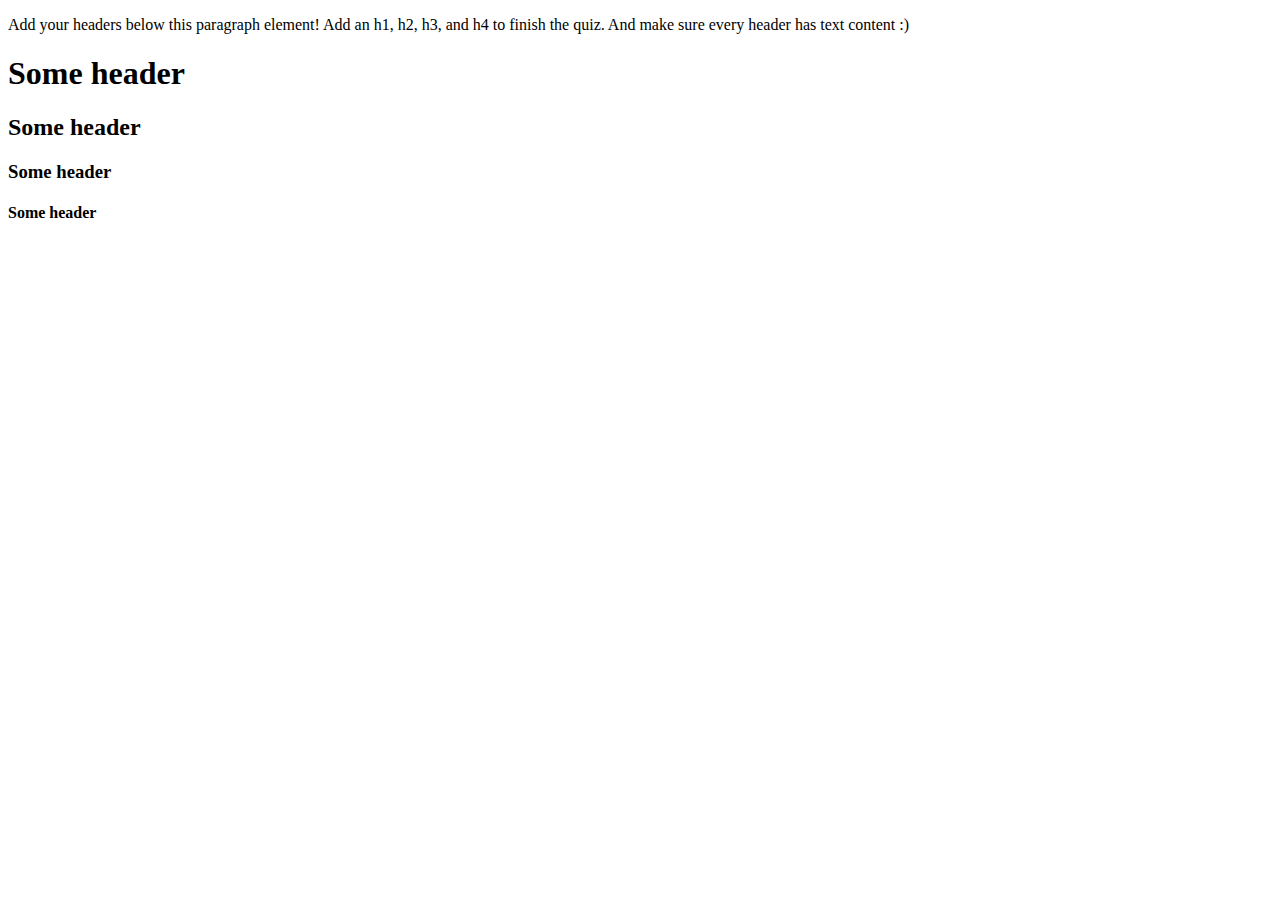
<file: 01. HTML Syntax Problem Set/01. Make All the Headers/index.html>
<!DOCTYPE html>
<html lang="en">
<head>
  <meta charset="UTF-8">
  <title>Headers Quiz</title>
  <!-- the next line loads the tests for the Udacity Feedback extension -->
  <meta name="udacity-grader" content="http://udacity.github.io/fend/fend-refresh/lesson2/problem-set/headers/tests.json">
</head>
<body>
  <p>Add your headers below this paragraph element! Add an h1, h2, h3, and h4 to finish the quiz. And make sure every header has text content :)</p>
  <h1>Some header</h1>
  <h2>Some header</h2>
  <h3>Some header</h3>
  <h4>Some header</h4>
</body>
</html>
</file>
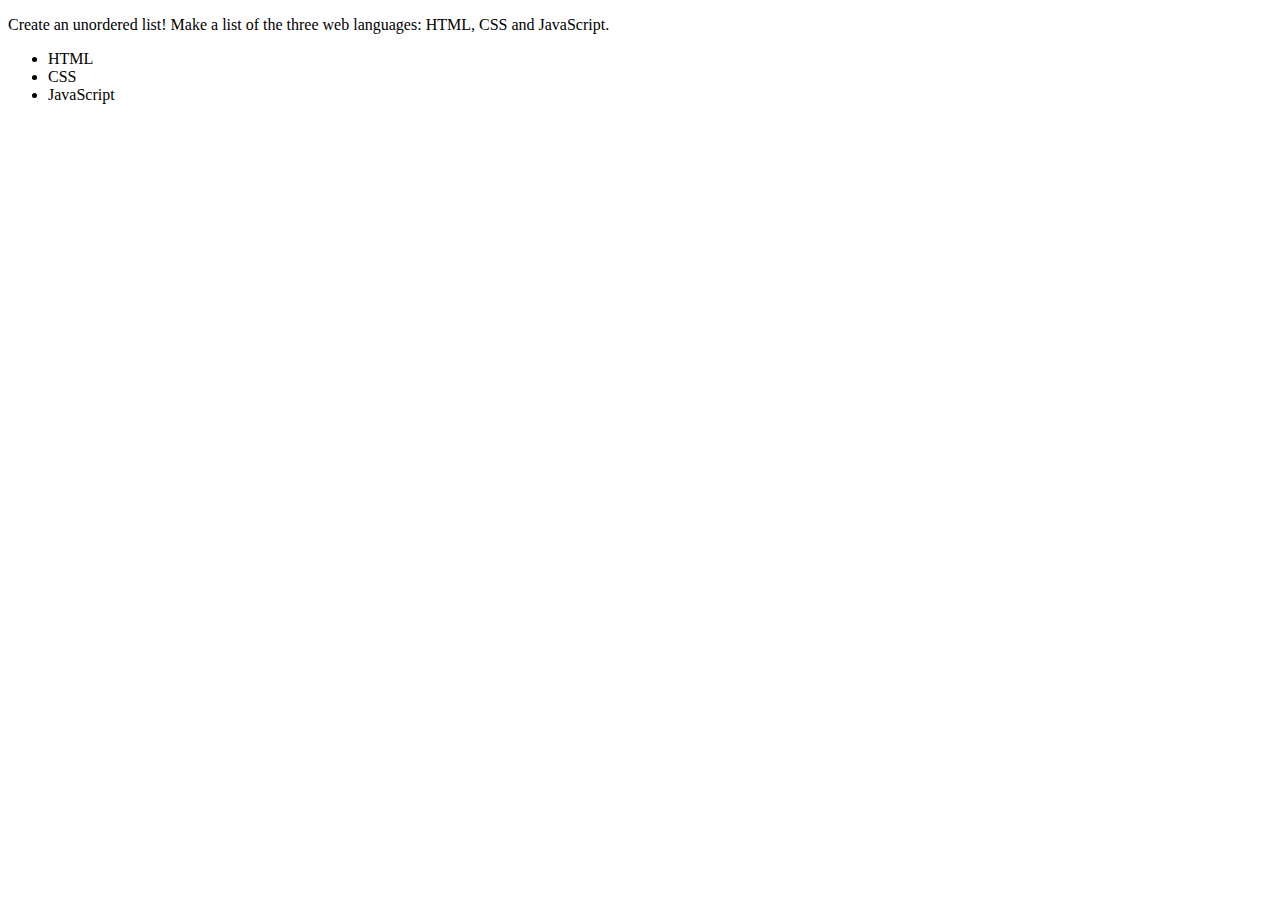
<file: 01. HTML Syntax Problem Set/02. Make a List/index.html>
<!DOCTYPE html>
<html lang="en">
<head>
  <meta charset="UTF-8">
  <title>Lists Quiz</title>
  <!-- the next line loads the tests for the Udacity Feedback extension -->
  <meta name="udacity-grader" content="http://udacity.github.io/fend/fend-refresh/lesson2/problem-set/lists/tests.json">
</head>
<body>
  <p>Create an unordered list! Make a list of the three web languages: HTML, CSS and JavaScript.</p>
  <ul>
  	<li>HTML</li>
  	<li>CSS</li>
  	<li>JavaScript</li>
</body>
</html>
</file>
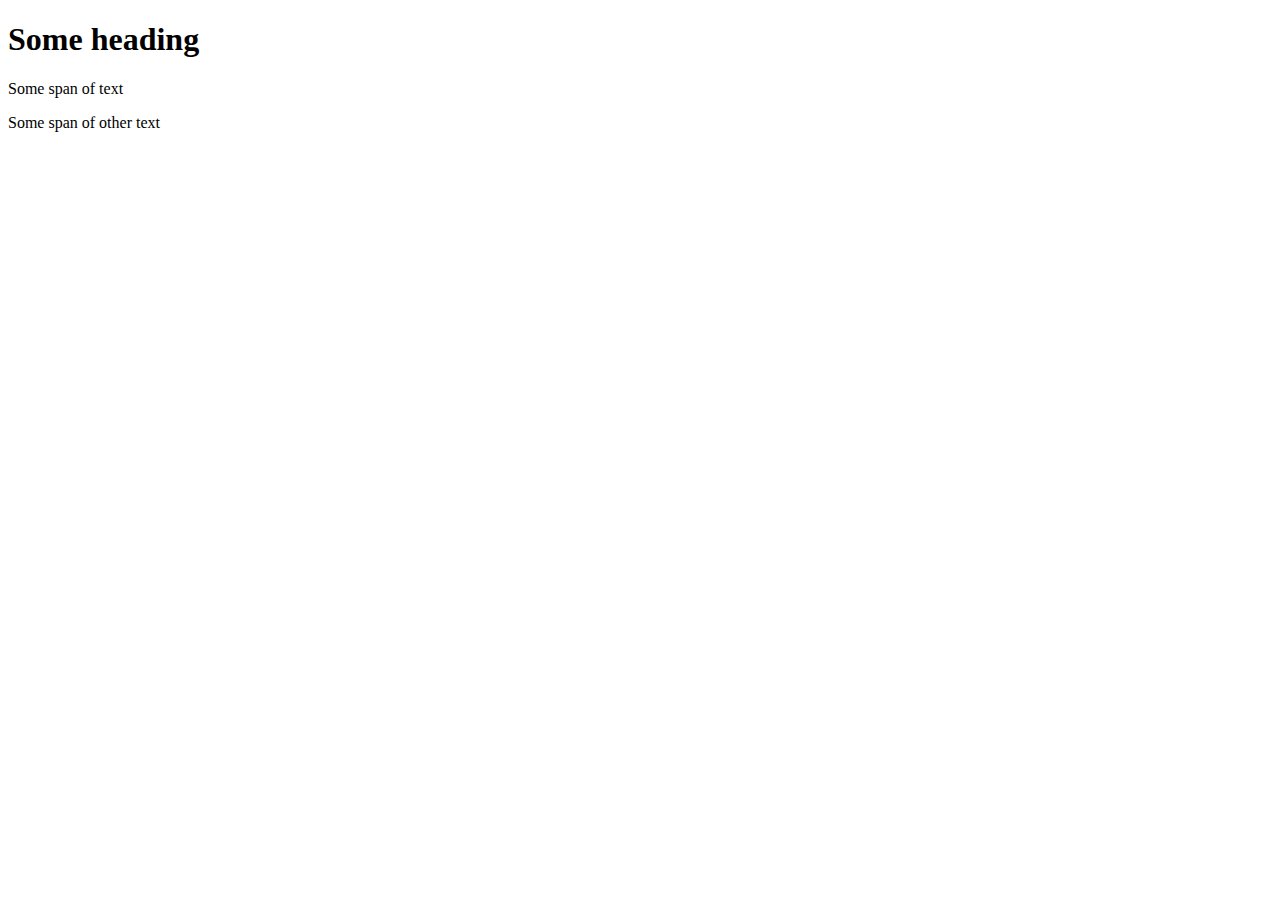
<file: 01. HTML Syntax Problem Set/03. Tree to HTML/index.html>
<!DOCTYPE html>
<html lang="en">
<head>
  <meta charset="UTF-8">
  <title>Tree to HTML</title>
  <!-- the next line loads the tests for the Udacity Feedback extension -->
  <meta name="udacity-grader" content="http://udacity.github.io/fend/fend-refresh/lesson2/problem-set/tree-to-html/tests.json">
</head>
<body>
  <!-- Did you notice that the body tag - the top of the sample tree - is already here? You don't need to add another one. -->
  <h1>Some heading</h1>
  <div>
  	<p>Some span of text</p>
  	<p>Some span of other text</p>
  </div>
</body>
</html>
</file>
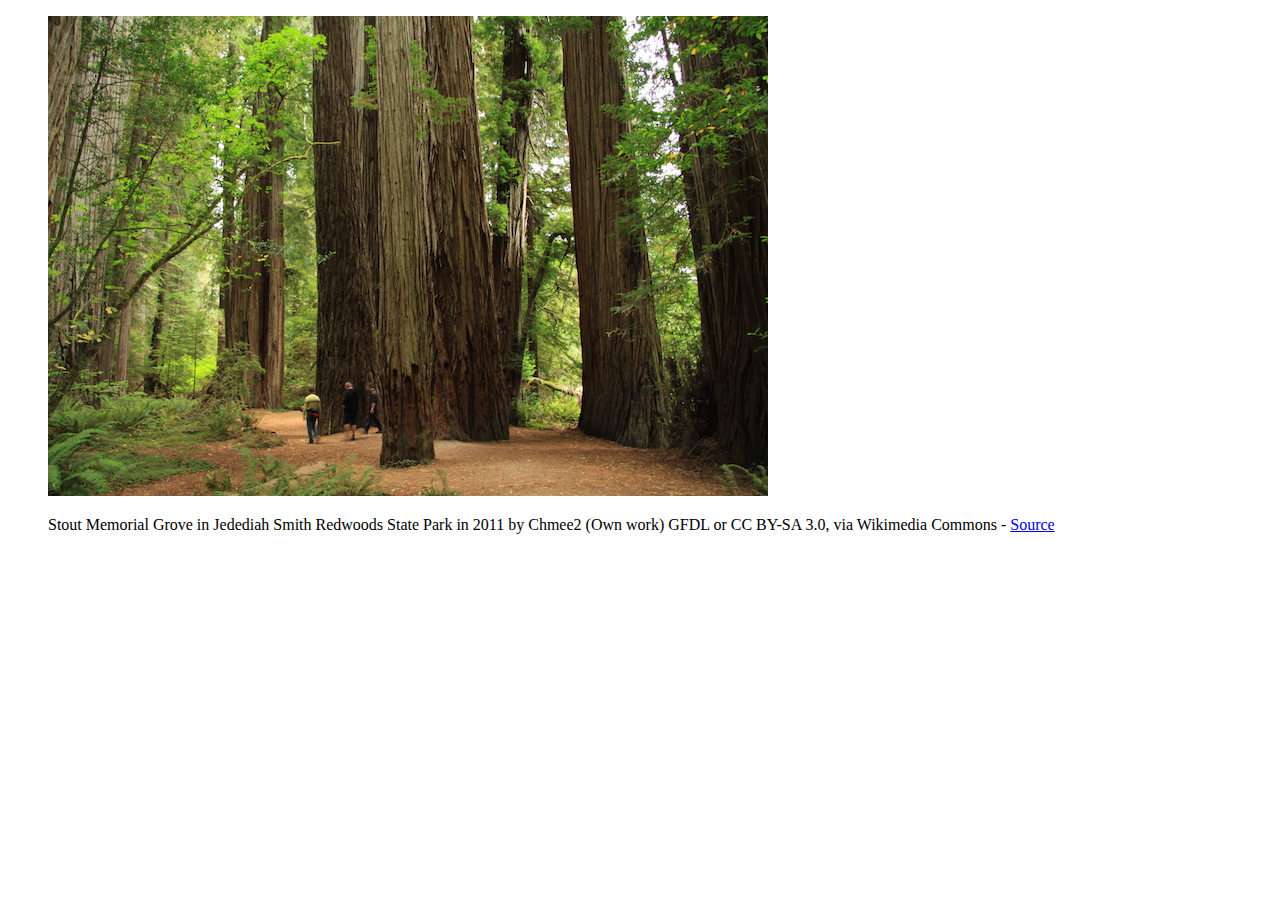
<file: 01. HTML Syntax Problem Set/06. Figures/index.html>
<!DOCTYPE html>
<html lang="en">
<head>
  <meta charset="UTF-8">
  <title>Figures Quiz</title>
  <!-- the next line loads the tests for the Udacity Feedback extension -->
  <meta name="udacity-grader" content="http://udacity.github.io/fend/fend-refresh/lesson2/problem-set/figures/tests.json">
</head>
<body>
  <!--
  You'll see some text written like this below: [words that are displayed](http://website.com). This is Markdown syntax for a link. You can think of Markdown as HTML shorthand. You'll need to turn it into HTML that looks like <a href="http://website.com">words that are displayed</a>.

  Learn more about Markdown here: https://daringfireball.net/projects/markdown/
  -->

  <!-- Turn this into HTML! -->
  <figure>
    <img src="redwoods_state_park.jpg" alt="Image of a wood with big trees">
    <figcaption>
    <p>Stout Memorial Grove in Jedediah Smith Redwoods State Park in 2011 by Chmee2 (Own work) GFDL or CC BY-SA 3.0, via Wikimedia Commons -  <a href="https://commons.wikimedia.org/wiki/File%3AStout_Memorial_Grove_in_Jedediah_Smith_Redwoods_State_Park_in_2011_(22).JPG">Source</a></p>
    </figcaption>
  </figure>
</body>
</html>
</file>
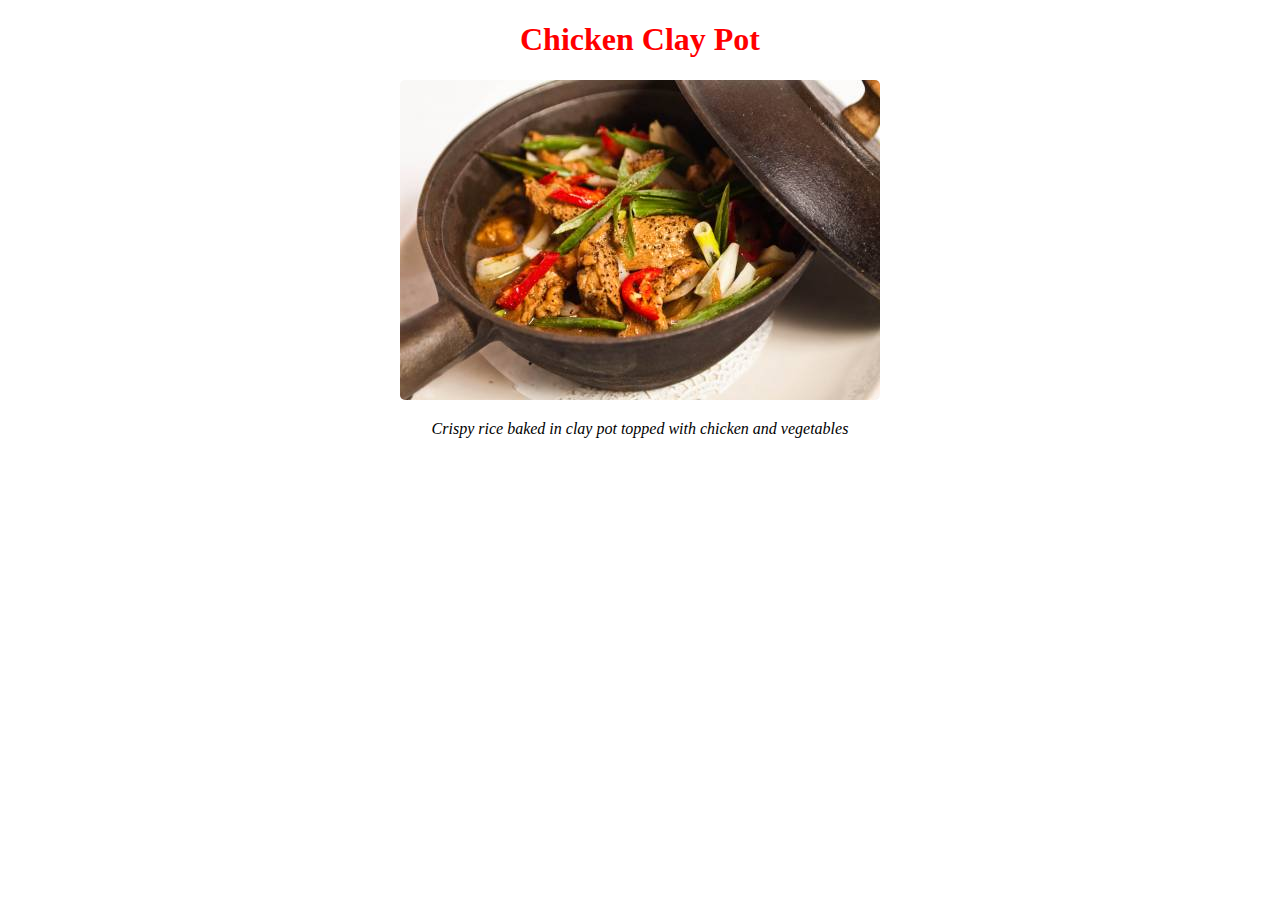
<file: 02. CSS Syntax Problem Set/03. Writing Selectors/index.html>
<!DOCTYPE html>
<html>
<head>
	<title>Writing Selectors Quiz</title>
	<!-- the next line loads the tests for the Udacity Feedback extension -->
	<meta name="udacity-grader" content="http://udacity.github.io/fend/lessons/L3/problem-set/05-writing-selectors/tests.json">
	<style>
		#menu {
			text-align: center;
		}
		.item {
			color: red;
		}
		.picture {
			border-radius: 5px;
		}
		.description {
			font-style: italic;
		}
	</style>
</head>
<body>
	<div id="menu">
		<h1 class="item">Chicken Clay Pot</h1>
		<img src="img/clay-pot.jpg" alt="clay pot" class="picture">
		<p class="description">Crispy rice baked in clay pot topped with chicken and vegetables</p>
	</div>
</body>
</html>
</file>
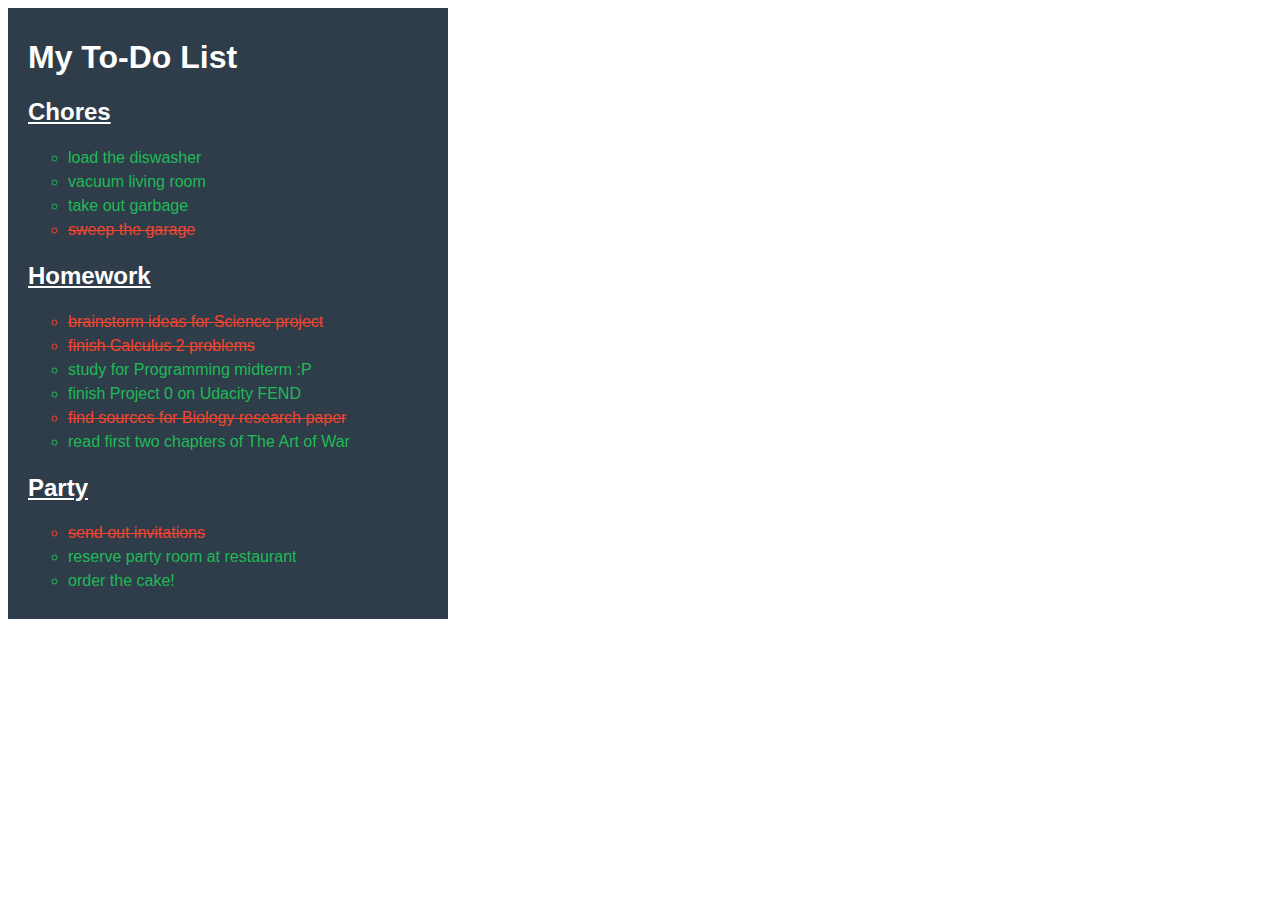
<file: 02. CSS Syntax Problem Set/04. Using Attributes/index.html>
<!DOCTYPE html>
<html>
<head>
	<title>Using Attributes</title>
	<link rel="stylesheet" type="text/css" href="styles.css">
</head>
<body>
	<div id="to-do-list">
		<h1 class="title">My To-Do List</h1>
		<h2 class="underline title">Chores</h2>
		<ul class="list">
			<li>load the diswasher</li>
			<li>vacuum living room</li>
			<li>take out garbage</li>
			<li class="finished">sweep the garage</li>
		</ul>
		<h2 class="underline title">Homework</h2>
		<ul class="list">
			<li class="finished">brainstorm ideas for Science project</li>
			<li class="finished">finish Calculus 2 problems</li>
			<li>study for Programming midterm :P</li>
            <li>finish Project 0 on Udacity FEND</li>
			<li class="finished">find sources for Biology research paper</li>
			<li>read first two chapters of The Art of War</li>
		</ul>
        <h2 class="underline title">Party</h2>
        <ul class="list">
            <li class="finished">send out invitations</li>
            <li>reserve party room at restaurant</li>
            <li>order the cake!</li>
        </ul>
	</div>
</body>
</html>
</file>
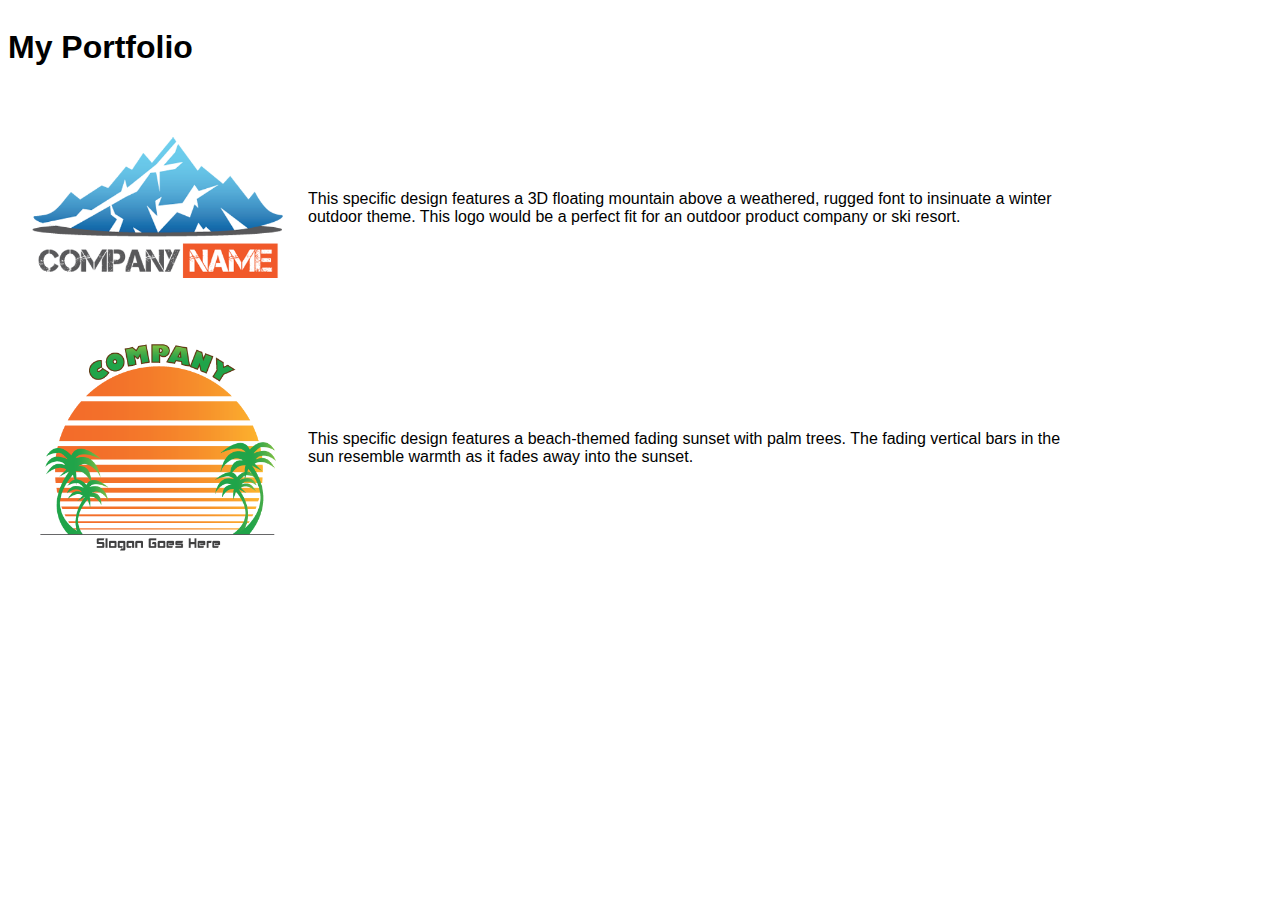
<file: 02. CSS Syntax Problem Set/05. Link to a Stylesheet/index.html>
<!DOCTYPE html>
<html>
<head>
	<title>Link to a Stylesheet Quiz</title>
	<!-- the next line loads the tests for the Udacity Feedback extension -->
	<meta name="udacity-grader" content="http://udacity.github.io/fend/lessons/L3/problem-set/10-link-to-a-stylesheet/tests.json">
	<link rel="stylesheet" type="text/css" href="css/styles.css">
</head>
<body>
	<div class="container">
		<div class="portfolio">
			<h1>My Portfolio</h1>
			<div class="item">
				<img src="img/out-cold.png" width="300">
				<span>This specific design features a 3D floating mountain above a weathered, rugged font to insinuate a winter outdoor theme. This logo would be a perfect fit for an outdoor product company or ski resort.</span>
			</div>
			<div class="item">
				<img src="img/retro-beach.png" width="300">
				<span>This specific design features a beach-themed fading sunset with palm trees. The fading vertical bars in the sun resemble warmth as it fades away into the sunset.</span>
			</div>
		</div>
	</div>
</body>
</html>
</file>
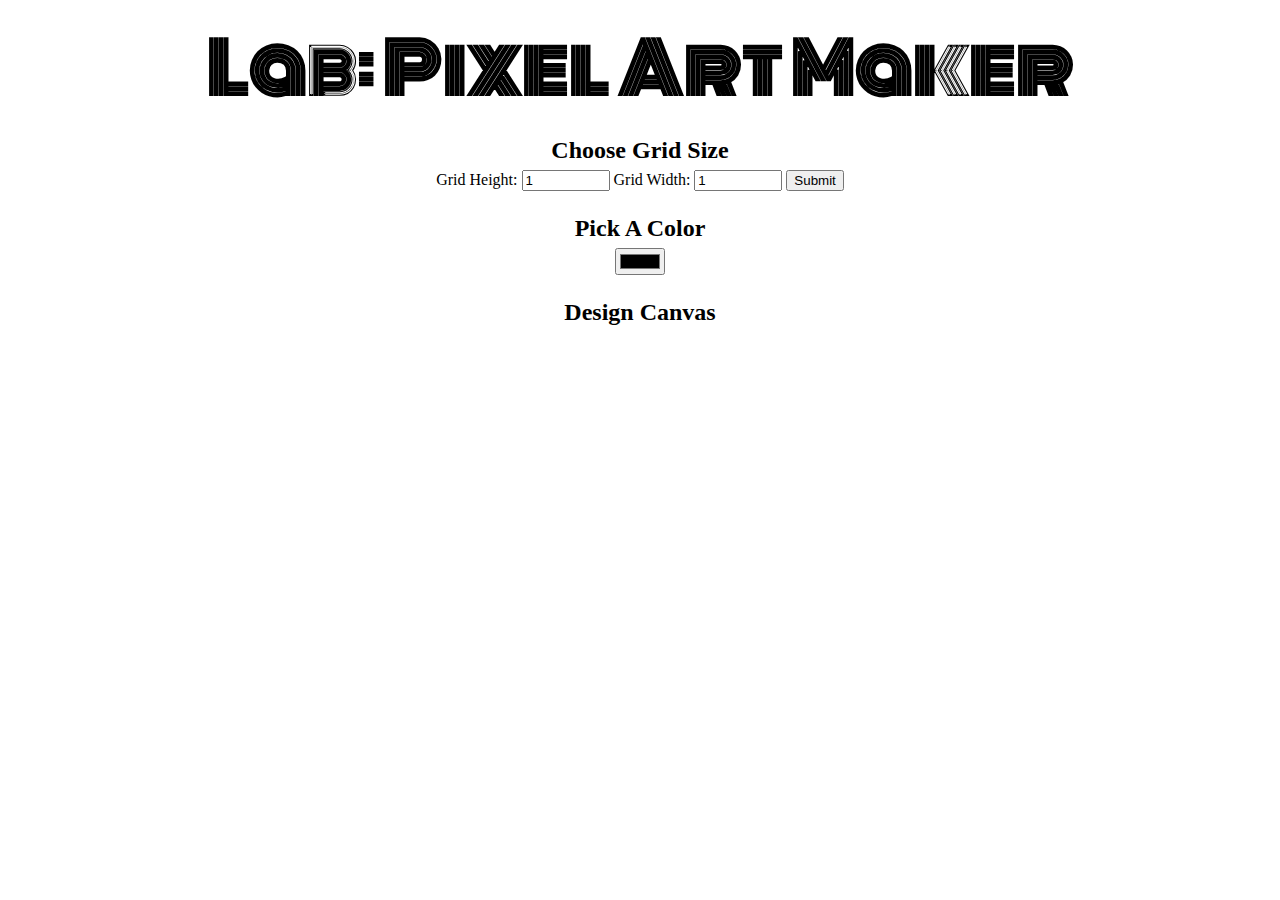
<file: Pixel Art Maker/project-pixel-art-maker-starter-master/index.html>
<!DOCTYPE html>
<html>
<head>
    <title>Pixel Art Maker!</title>
    <link rel="stylesheet" href="https://fonts.googleapis.com/css?family=Monoton">
    <link rel="stylesheet" href="styles.css">
    <script src="https://ajax.googleapis.com/ajax/libs/jquery/2.1.3/jquery.min.js"></script>
    <script language="JavaScript" type="text/javascript" src="designs.js"></script>
</head>
<body>
    <h1>Lab: Pixel Art Maker</h1>

    <h2>Choose Grid Size</h2>
    <form id="sizePicker">
        Grid Height:
        <input type="number" id="input_height" name="height" min="1" value="1">
        Grid Width:
        <input type="number" id="input_width" name="width" min="1" value="1">
        <input type="submit">
    </form>

    <h2>Pick A Color</h2>
    <input type="color" id="colorPicker">

    <h2>Design Canvas</h2>
    <table id="pixel_canvas"></table>

</body>
</html>
</file>
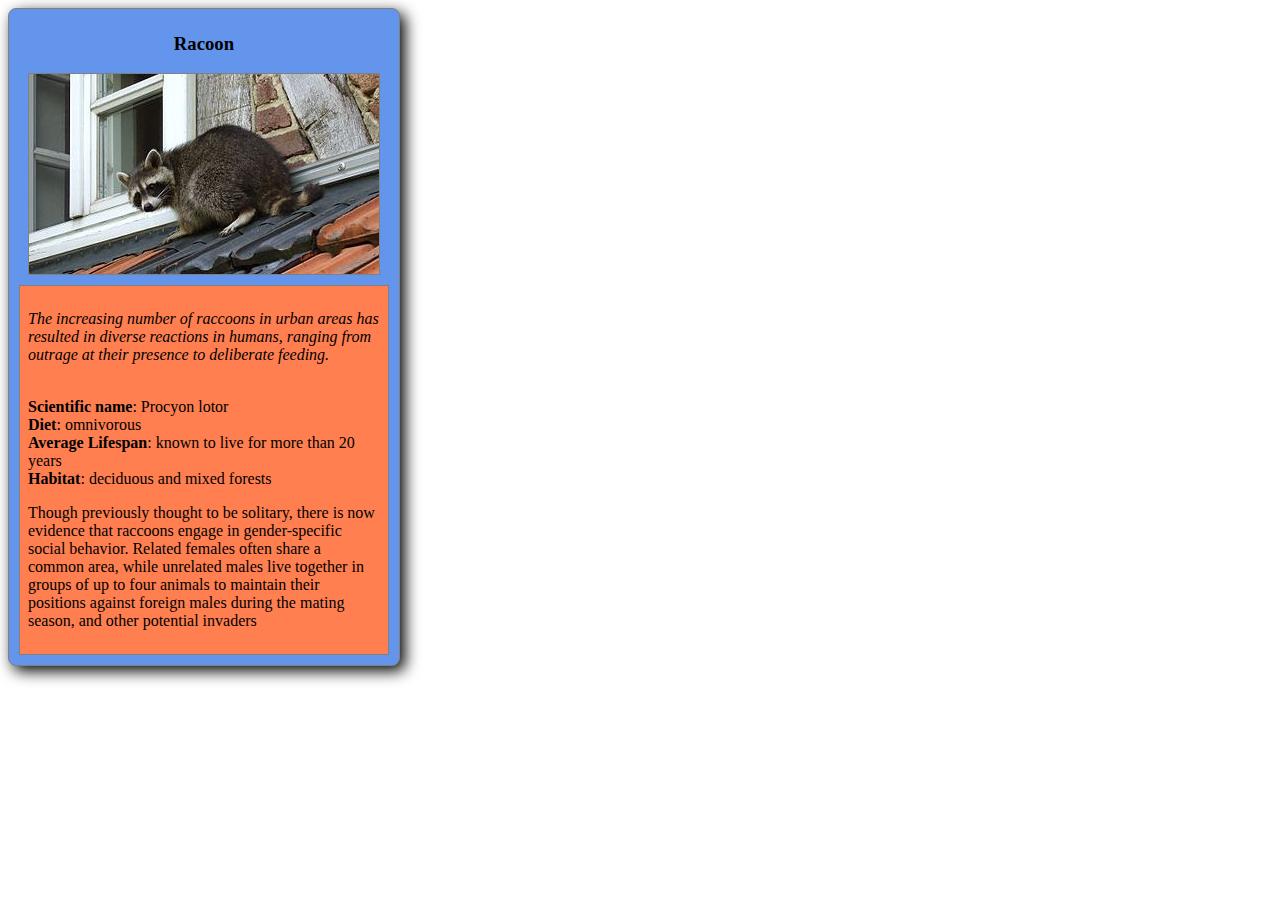
<file: 02. Project - Animal Trading Cards/fend-animal-trading-cards-master/card.html>
<!DOCTYPE html>
<html>
<head>
	<meta charset="utf-8">
	<title>Animal Trading Cards</title>
	<link rel="stylesheet" type="text/css" href="styles.css">
</head>
<body>
	<div class="container">
		<!-- your favorite animal's name goes here -->
		<h3>Racoon</h3>
		<!-- your favorite animal's image goes here -->
		<img id="animal-image" src="racoon.jpg" alt="Racoon on a roof">
		<div id="info">
			<!-- your favorite animal's interesting fact goes here -->
			<p id="fact">The increasing number of raccoons in urban areas has resulted in diverse reactions in humans, ranging from outrage at their presence to deliberate feeding.</p>
			<ul>
				<!-- your favorite animal's list items go here -->
				<li><span class="label">Scientific name</span>: Procyon lotor</li>
				<li><span class="label">Diet</span>: omnivorous</li>
				<li><span class="label">Average Lifespan</span>: known to live for more than 20 years</li>
				<li><span class="label">Habitat</span>: deciduous and mixed forests</li>
			</ul>
			<!-- your favorite animal's description goes here -->
			<p>Though previously thought to be solitary, there is now evidence that raccoons engage in gender-specific social behavior. Related females often share a common area, while unrelated males live together in groups of up to four animals to maintain their positions against foreign males during the mating season, and other potential invaders</p>
		</div>
	</div>
</body>
</html>
</file>
<file: 02. CSS Syntax Problem Set/04. Using Attributes/styles.css>
body {
    font-family: Arial; 
}
#to-do-list {
    width: 400px;
    background: #2e3d49;
    padding: 10px 20px;
}
.title {
    color: #fff;
}
.underline {
    text-decoration: underline;
} 
.list {
    list-style-type: circle;
    text-align: left;
    font-size: 16px;
    color: #1fba58;
    line-height: 24px;
}
.finished {
    color: #f4442f;
    text-decoration: line-through;
}
</file>
<file: 02. CSS Syntax Problem Set/05. Link to a Stylesheet/css/styles.css>
body {
	font-family: 'Roboto', sans-serif;
}
.container {
	display: flex;
	flex-wrap: wrap;
}
.menu {
	width: 15%;
}
.portfolio {
	width: 85%;
}
.item {
	width: 100%;
	clear: both;
}
.item img {
	float: left
}
.item span {
	display: table-cell;
	vertical-align: middle;
	height: 240px;
}
</file>
<file: Pixel Art Maker/project-pixel-art-maker-starter-master/styles.css>
body {
    text-align: center;
}

h1 {
    font-family: Monoton;
    font-size: 70px;
    margin: 0.2em;
}

h2 {
    margin: 1em 0 0.25em;
}

h2:first-of-type {
    margin-top: 0.5em;
}

table,
tr,
td {
    border: 1.5px solid black;
}

table {
    border-collapse: collapse;
    margin: 0 auto;
}

tr {
    height: 30px;
}

td {
    width: 30px;
}

input[type=number] {
    width: 6em;
}
</file>
<file: 02. Project - Animal Trading Cards/fend-animal-trading-cards-master/styles.css>
body {
	width: 400px;
}
.container {
	width: 95%;
	padding: 5px 5px 5px 5px;
	border: 1px solid gray;
	box-shadow: 5px 5px 15px 0px;
	border-radius: 8px;
	background-color: #6495ED;
}
h3 {
	text-align: center;
}
#info {
	border: 1px solid grey;
	margin: 5px;
	padding: 8px;
	background-color: #FF7F50;
}
#animal-image {
	border: 1px solid gray;
	display: block;
	margin: 0px auto 10px auto;
}
#fact {
	font-style: italic;
}
.label {
	font-weight: bold;
}
ul {
	display: inline;
}
li {
	list-style-type: none;
}
</file>
